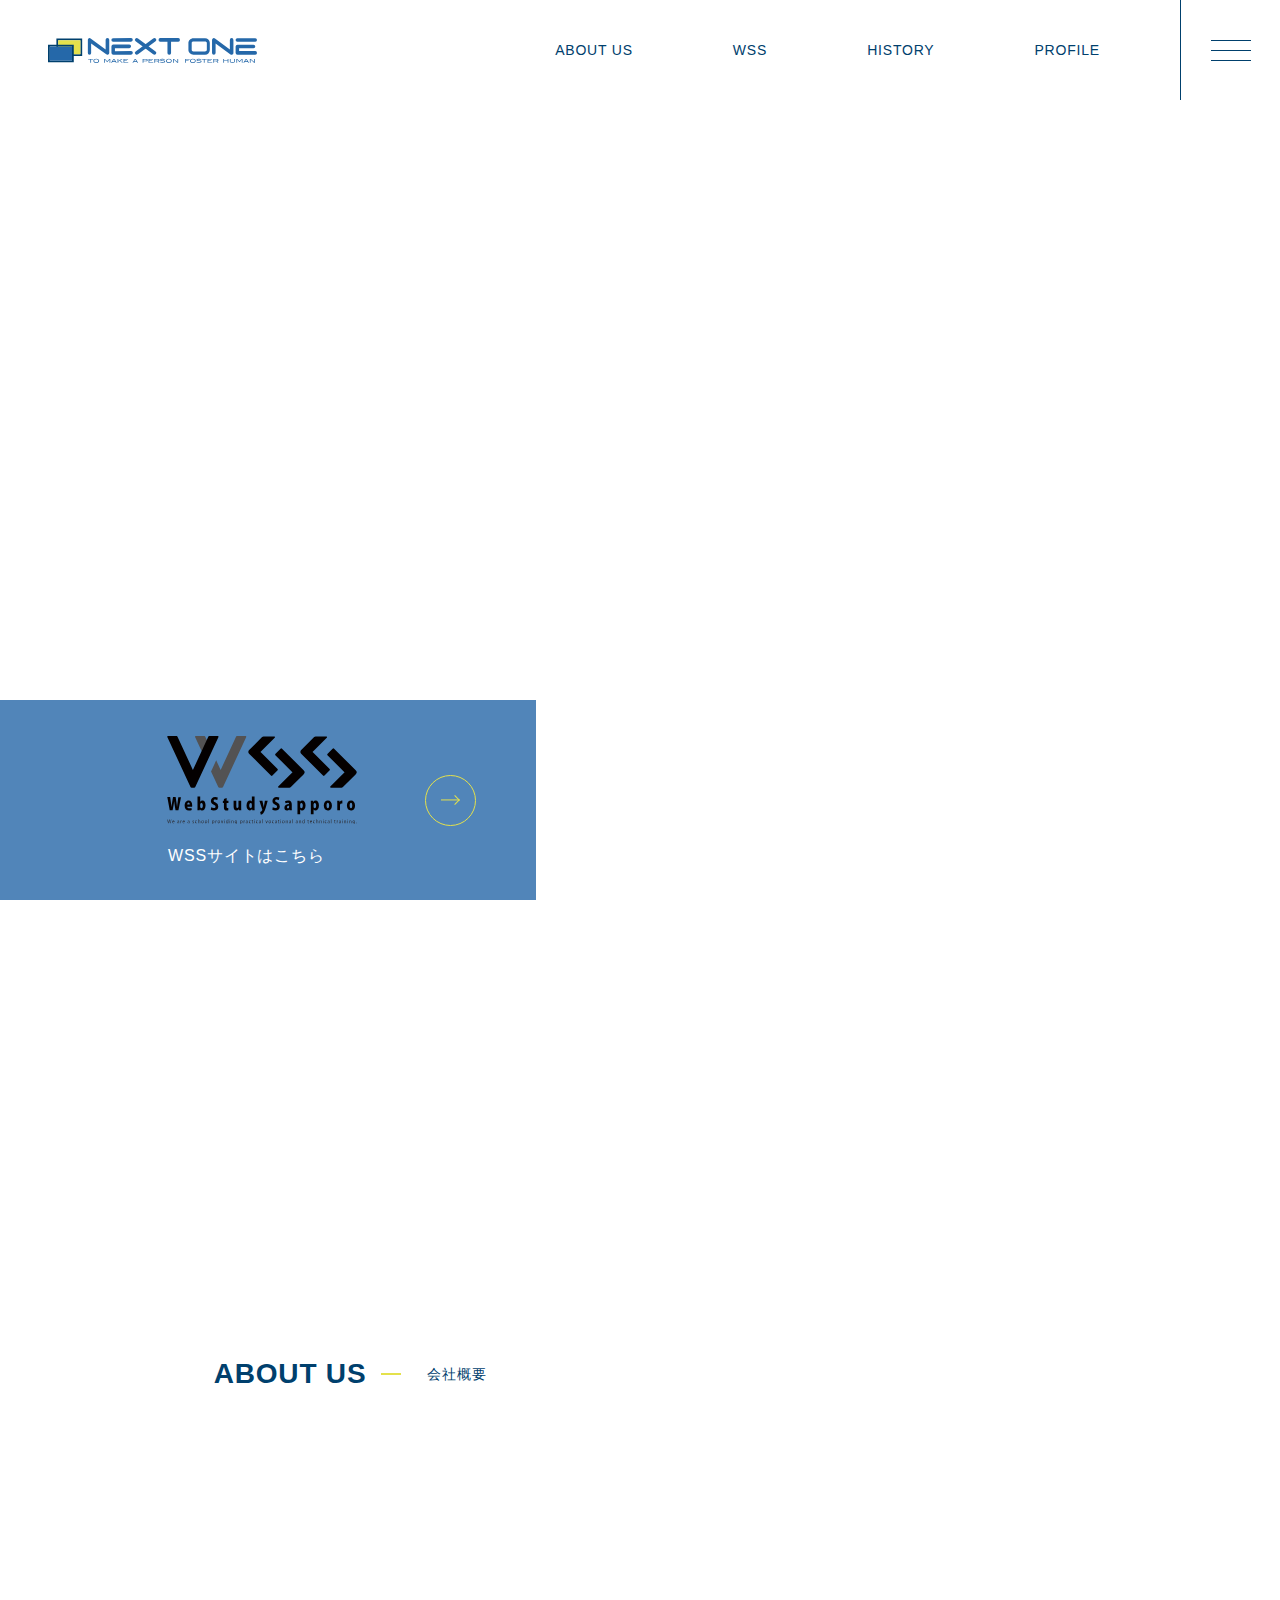
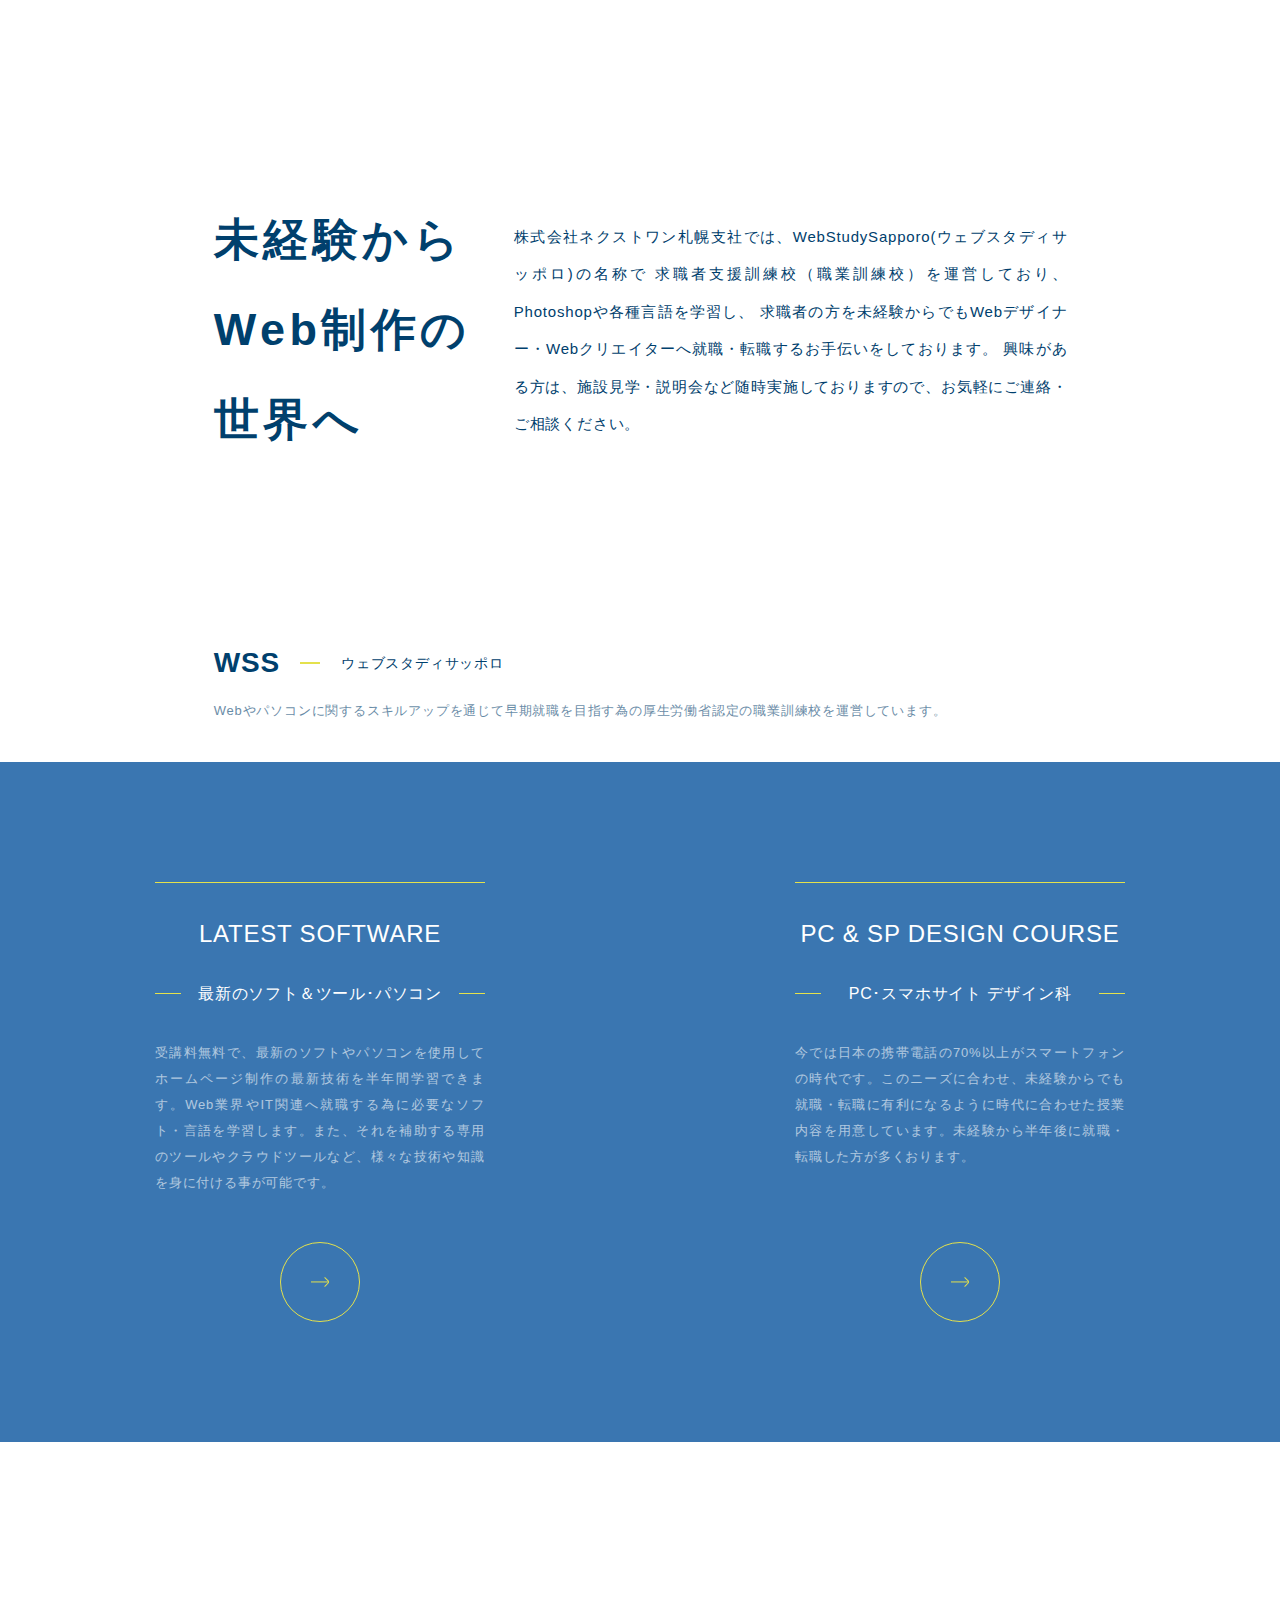
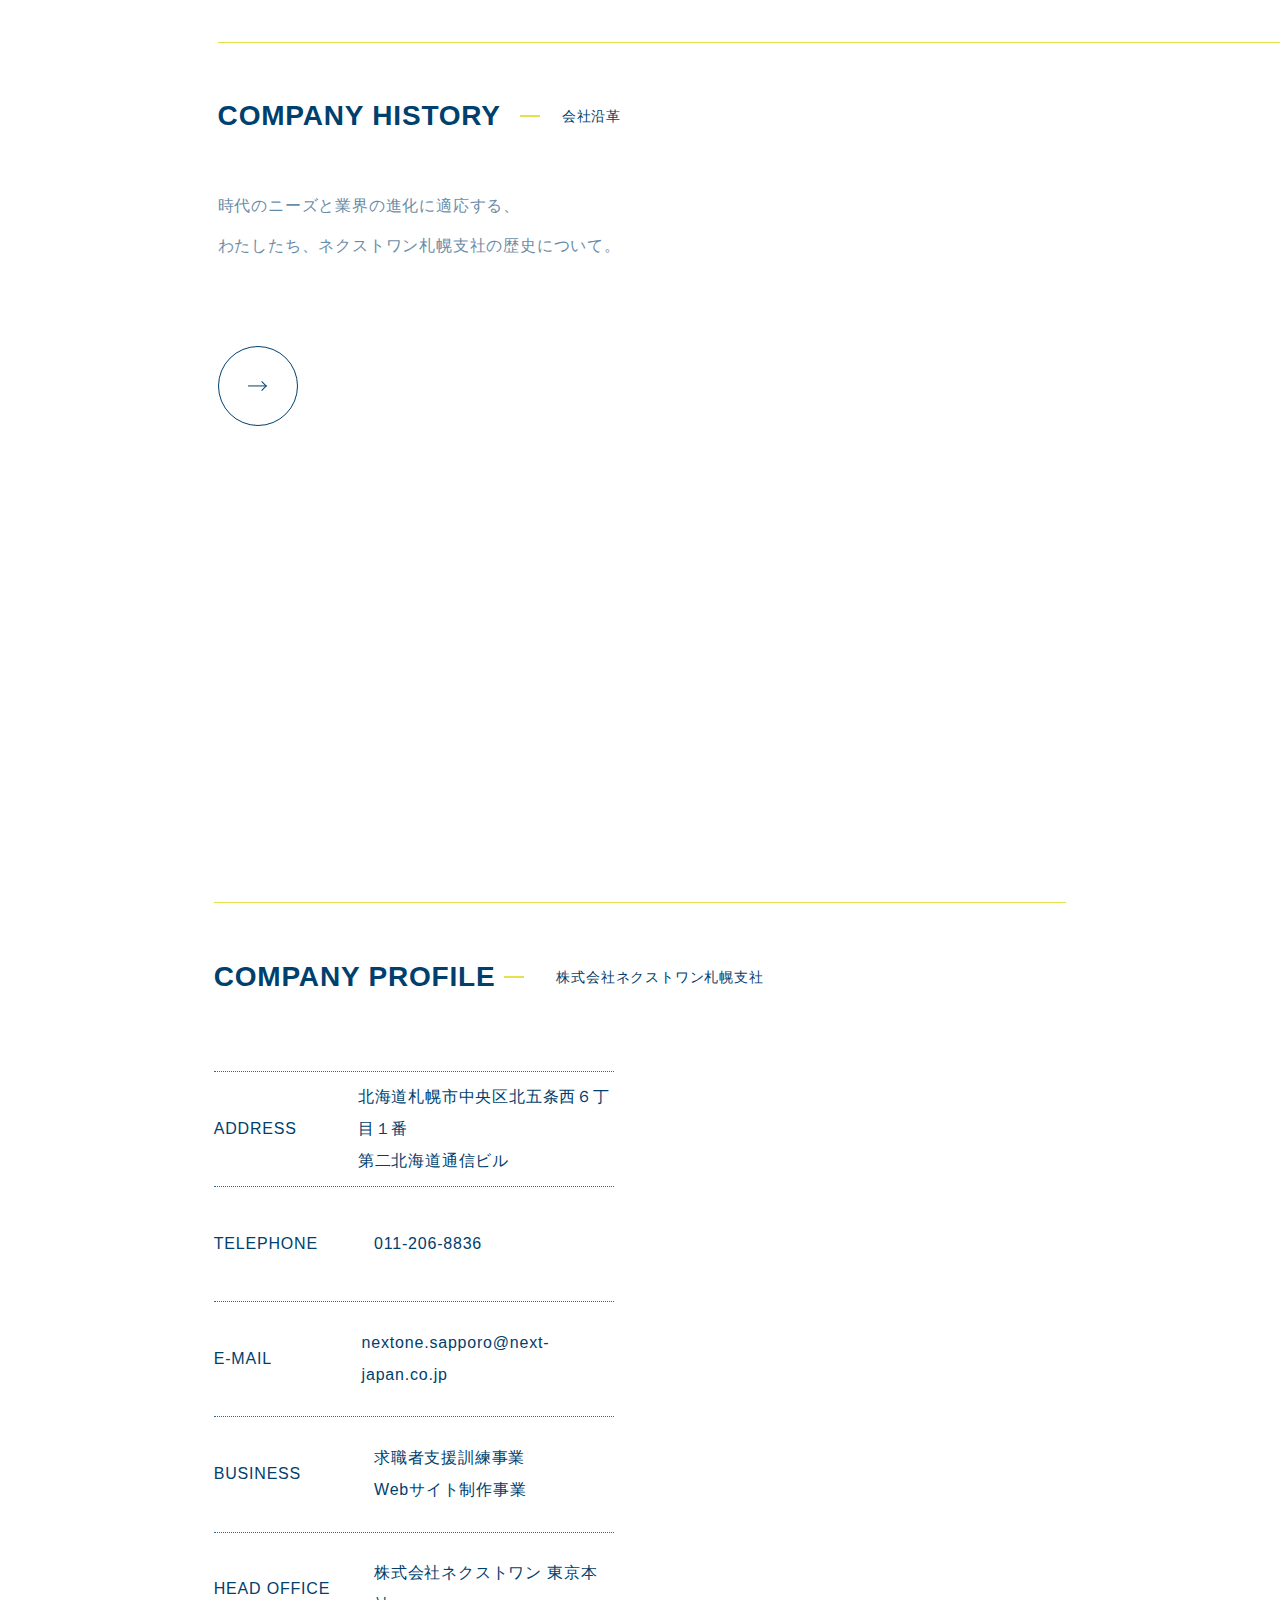
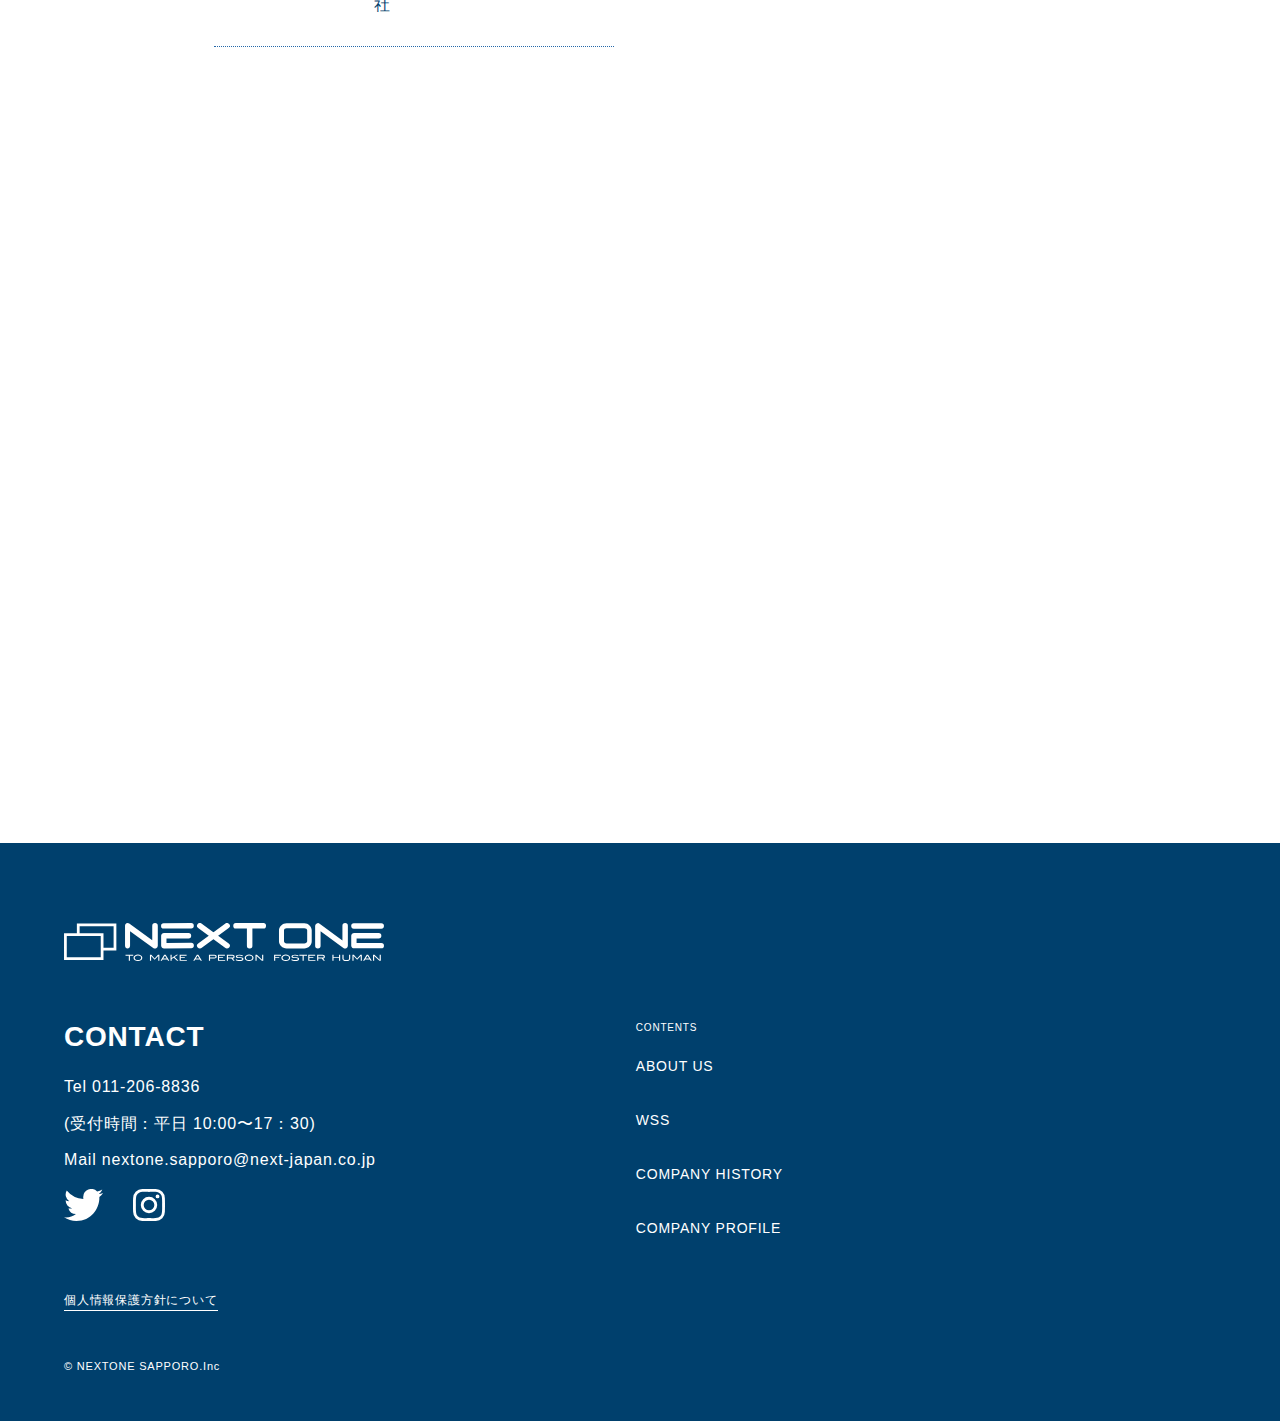
<file: index.html>
<!DOCTYPE html>
<html lang="ja">
  <head>
    <meta charset="UTF-8">
    <meta name="viewport" content="width=device-width">
    <meta name="robots" content="noindex, nofollow">
    <title>株式会社ネクストワン札幌支社</title>
    <link rel="preconnect" href="https://fonts.googleapis.com">
    <link rel="preconnect" href="https://fonts.gstatic.com" crossorigin>
    <link href="https://fonts.googleapis.com/css2?family=Noto+Sans+JP:wght@100;200;300;400;500;600;700;800&family=Poppins:wght@100;200;300;400;500;600;700&display=swap" rel="stylesheet">
    <link rel="stylesheet" href="css/style.css?date=202311060800">
  </head>
  
  <body id="top">
    <div class="wrapper">
      <!-- Header ========================================================================= -->
      <header id="header" class="header">
        <h1 class="header__ttl">
          <a href="index.html" class="header__link">
            <img src="images/logo_color.svg" alt="ネクストワンロゴ" class="header__img">
          </a>
        </h1>
        <!-- gnav -->
        <nav id="gnav" class="gnav">
          <ul id="gnav__nav" class="gnav__nav">
            <li class="gnav__list"><a href="#about" class="gnav__link">ABOUT US</a></li>
            <li class="gnav__list"><a href="wss/index.html" class="gnav__link">WSS</a></li>
            <li class="gnav__list"><a href="history/index.html" class="gnav__link">HISTORY</a></li>
            <li class="gnav__list"><a href="#profile" class="gnav__link">PROFILE</a></li>
          </ul>
        </nav>
        <!-- メニューボタン -->
        <div id="btn" class="btn">
          <span id="btn__top" class="btn__top"></span>
          <span id="btn__middle" class="btn__middle"></span>
          <span id="btn__bottom" class="btn__bottom"></span>
        </div>
      </header>
      <!-- Main ========================================================================== -->
      <main class="main">
        <div class="wrapper">
          <!-- MV ============================================ -->
          <div id="mv" class="mv">
            <div class="mv__container">
              <p class="mv__catch">さあ,新しい1歩</p>
              <p class="mv__sub">NEXTONE <br class="mv__br">SAPPORO Inc.</p>
            </div>
            <a href="https://webstudysapporo.com" target="_blank" class="mv__link">
              <div class="mv__bnr">
                <div class="mv__box">
                  <p class="mv__pic"><img src="images/logo_wss.svg" alt="ウェブスタディサッポロロゴ" class="mv__img"></p>
                  <p class="mv__txt">WSSサイトはこちら</p>
                </div>
                
                <!-- 矢印ボタン -->
                <div class="mv__btn">
                  <svg class="mv__arrow" viewBox="0 0 18.899 9.899"><g transform="translate(-341 -517.05)"><line x2="18" transform="translate(341 522)" fill="none" stroke-width="1"/><g transform="translate(479.754 -106.971) rotate(45)"><line x2="7" transform="translate(353 530)" fill="none" stroke-width="1"/><line x2="7" transform="translate(359.5 529.5) rotate(90)" fill="none" stroke-width="1"/></g></g></svg>
                </div>
              </div>
            </a>
          </div>
          <!-- About Section ============================================ -->
          <section id="about" class="about">
            <div class="about__bg">
              <div class="about__unit">
                <h2 class="about__ttl">ABOUT US</h2>
                <p class="about__jpn">会社概要</p>
              </div>
              <div class="about__container">
                <p class="about__sub">未経験から<br>Web制作の<br>世界へ</p>
                <p class="about__txt">株式会社ネクストワン札幌支社では、WebStudySapporo(ウェブスタディサッポロ)の名称で
                  求職者支援訓練校（職業訓練校）を運営しており、Photoshopや各種言語を学習し、
                  求職者の方を未経験からでもWebデザイナー・Webクリエイターへ就職・転職するお手伝いをしております。
                  興味がある方は、施設見学・説明会など随時実施しておりますので、お気軽にご連絡・ご相談ください。</p>
              </div>
            </div>
          </section>
          <!-- WSS Section ============================================ -->
          <section class="wss">
            <div class="wss__unit">
              <h2 class="wss__ttl">WSS</h2>
              <p class="wss__jpn">ウェブスタディサッポロ</p>
            </div>
            <p class="wss__sub">Webやパソコンに関するスキルアップを通じて早期就職を目指す為の厚生労働省認定の職業訓練校を運営しています。</p>
            <div class="wss__wrap">
              <a href="wss/index.html#software" class="wss__link">
                <div class="wss__container01">
                  <div class="wss__filter">
                    <div class="wss__box">
                      <h3 class="wss__heading">LATEST SOFTWARE</h3>
                      <p class="wss__lead">最新のソフト＆ツール･パソコン</p>
                      <p class="wss__txt">受講料無料で、最新のソフトやパソコンを使用してホームページ制作の最新技術を半年間学習できます。Web業界やIT関連へ就職する為に必要なソフト・言語を学習します。また、それを補助する専用のツールやクラウドツールなど、様々な技術や知識を身に付ける事が可能です。</p>
                      <!-- 矢印ボタン -->
                      <div class="wss__btn">
                        <svg class="wss__arrow" width="18.899" height="9.899" viewBox="0 0 18.899 9.899"><g transform="translate(-341 -517.05)"><line x2="18" transform="translate(341 522)" fill="none" stroke-width="1"/><g transform="translate(479.754 -106.971) rotate(45)"><line x2="7" transform="translate(353 530)" fill="none" stroke-width="1"/><line x2="7" transform="translate(359.5 529.5) rotate(90)" fill="none" stroke-width="1"/></g></g></svg>
                      </div>
                    </div>
                  </div>
                </div>
              </a>
              <a href="wss/index.html#course" class="wss__link">
                <div class="wss__container02">
                  <div class="wss__filter">
                    <div class="wss__box">
                      <h3 class="wss__heading">PC & SP DESIGN COURSE</h3>
                      <p class="wss__lead">PC･スマホサイト デザイン科</p>
                      <p class="wss__txt">今では日本の携帯電話の70%以上がスマートフォンの時代です。このニーズに合わせ、未経験からでも就職・転職に有利になるように時代に合わせた授業内容を用意しています。未経験から半年後に就職・転職した方が多くおります。</p>
                      <!-- 矢印ボタン -->
                      <div class="wss__btn">
                        <svg class="wss__arrow" width="18.899" height="9.899" viewBox="0 0 18.899 9.899"><g transform="translate(-341 -517.05)"><line x2="18" transform="translate(341 522)" fill="none" stroke-width="1"/><g transform="translate(479.754 -106.971) rotate(45)"><line x2="7" transform="translate(353 530)" fill="none" stroke-width="1"/><line x2="7" transform="translate(359.5 529.5) rotate(90)" fill="none" stroke-width="1"/></g></g></svg>
                      </div>
                    </div>
                  </div>
                </div>
              </a>
            </div>
          </section>
          <!-- History Section ============================================ -->
          <section class="history">
            <div class="history__wrap">
              <div class="history__box">
                  <div class="history__unit">
                  <h2 class="history__ttl">COMPANY HISTORY</h2>
                  <p class="history__jpn">会社沿革</p>
                </div>
                <p class="history__txt">時代のニーズと業界の進化に適応する、<br>わたしたち、ネクストワン札幌支社の歴史について。</p>
                <!-- 矢印ボタン -->
                <a href="history/index.html" class="history__link">
                  <div class="history__btn">
                    <svg class="history__arrow" width="18.899" height="9.899" viewBox="0 0 18.899 9.899"><g transform="translate(-341 -517.05)"><line x2="18" transform="translate(341 522)" fill="none" stroke-width="1"/><g transform="translate(479.754 -106.971) rotate(45)"><line x2="7" transform="translate(353 530)" fill="none" stroke-width="1"/><line x2="7" transform="translate(359.5 529.5) rotate(90)" fill="none" stroke-width="1"/></g></g></svg>
                  </div>
                </a>
              </div>
              <div class="history__pic"></div>
            </div>            
          </section>
          <!-- Profile Section ============================================ -->
          <section id="profile" class="profile">
              <div class="profile__unit">
                <h2 class="profile__ttl">COMPANY PROFILE</h2>
                <p class="profile__jpn">株式会社ネクストワン札幌支社</p>
              </div>
              <div class="profile__container">
                <dl class="profile__dl">
                  <div class="profile__box">
                    <dt class="profile__dt">ADDRESS</dt>
                    <dd class="profile__dd">北海道札幌市中央区北五条西６丁目１番<br>第二北海道通信ビル</dd>
                  </div>
                  <div class="profile__box">
                    <dt class="profile__dt">TELEPHONE</dt>
                    <dd class="profile__dd">011-206-8836</dd>
                  </div>
                  <div class="profile__box">
                    <dt class="profile__dt">E-MAIL</dt>
                    <dd class="profile__dd">nextone.sapporo@next-japan.co.jp</dd>
                  </div>
                  <div class="profile__box">
                    <dt class="profile__dt">BUSINESS</dt>
                    <dd class="profile__dd">求職者支援訓練事業<br>Webサイト制作事業</dd>
                  </div>
                  <div class="profile__box">
                    <dt class="profile__dt">HEAD OFFICE</dt>
                    <dd class="profile__dd">株式会社ネクストワン 東京本社</dd>
                  </div>
                </dl>
                <div class="profile__map">
                  <iframe class="profile__gmap" src="https://www.google.com/maps/embed?pb=!1m14!1m8!1m3!1d5829.571067629913!2d141.346765!3d43.066978000000006!3m2!1i1024!2i768!4f13.1!3m3!1m2!1s0x5f0b299ff7809a8b%3A0xc56ed83d88dc4a09!2zV1NTIHwgV2ViU3R1ZHlTYXBwb3JvKOOCpuOCp-ODluOCueOCv-ODh-OCo-OCteODg-ODneODrSkgd2Vi44OH44K244Kk44Oz44Gu6IG35qWt6KiT57e05qCh!5e0!3m2!1sja!2sus!4v1697952192358!5m2!1sja!2sus" width="600" height="450" style="border:0;" allowfullscreen="" loading="lazy" referrerpolicy="no-referrer-when-downgrade"></iframe>
                </div>
              </div>
          </section>
          <div class="bv"></div>
        </div>
      </main>
      <!-- Footer ========================================================================== -->
      <footer class="footer">
        <p class="footer__logo">
          <a href="index.html" class="footer__link--logo"><img src="images/logo_white.svg" alt="ネクストワンロゴ" class="footer__img"></a>
        </p>
        <div class="footer__container">
          <div class="footer__box--contact">
            <p class="footer__contact">CONTACT</p>
            <p class="footer__txt">Tel 011-206-8836</p>
            <p class="footer__txt">(受付時間：平日 10:00〜17：30)</p>
            <p class="footer__txt">Mail nextone.sapporo@next-japan.co.jp</p>
            <div class="footer__unit">
              <div class="footer__twitter">
                <a href="https://twitter.com/nextone_sapporo" target="_blank" class="footer__link--svg">
                  <svg class="footer__svg" width="40" height="32.487" viewBox="0 0 40 32.487"><path d="M35.888,11.477c.025.355.025.711.025,1.066,0,10.838-8.249,23.325-23.325,23.325A23.167,23.167,0,0,1,0,32.188a16.959,16.959,0,0,0,1.98.1,16.418,16.418,0,0,0,10.178-3.5A8.212,8.212,0,0,1,4.492,23.1a10.338,10.338,0,0,0,1.548.127A8.67,8.67,0,0,0,8.2,22.949,8.2,8.2,0,0,1,1.624,14.9v-.1A8.256,8.256,0,0,0,5.33,15.843,8.21,8.21,0,0,1,2.792,4.878a23.3,23.3,0,0,0,16.9,8.579,9.255,9.255,0,0,1-.2-1.878A8.206,8.206,0,0,1,33.68,5.97a16.14,16.14,0,0,0,5.2-1.98,8.176,8.176,0,0,1-3.6,4.518A16.435,16.435,0,0,0,40,7.239a17.622,17.622,0,0,1-4.112,4.239Z" transform="translate(0 -3.381)"/></svg>
                </a>
              </div>
              <div class="footer__instagram">
                <a href="https://www.instagram.com/nextone.sapporo/" target="_blank" class="footer__link--svg">
                  <svg class="footer__svg" width="32.497" height="32.49" viewBox="0 0 32.497 32.49"><path d="M16.247,10.153a8.33,8.33,0,1,0,8.33,8.33A8.317,8.317,0,0,0,16.247,10.153Zm0,13.746a5.416,5.416,0,1,1,5.416-5.416A5.425,5.425,0,0,1,16.247,23.9ZM26.861,9.812a1.943,1.943,0,1,1-1.943-1.943A1.938,1.938,0,0,1,26.861,9.812Zm5.517,1.972a9.615,9.615,0,0,0-2.624-6.808,9.678,9.678,0,0,0-6.808-2.624c-2.682-.152-10.722-.152-13.4,0A9.664,9.664,0,0,0,2.733,4.969,9.647,9.647,0,0,0,.109,11.777c-.152,2.682-.152,10.722,0,13.4a9.615,9.615,0,0,0,2.624,6.808,9.691,9.691,0,0,0,6.808,2.624c2.682.152,10.722.152,13.4,0a9.615,9.615,0,0,0,6.808-2.624,9.678,9.678,0,0,0,2.624-6.808c.152-2.682.152-10.715,0-13.4ZM28.912,28.06a5.483,5.483,0,0,1-3.088,3.088c-2.139.848-7.214.652-9.577.652s-7.446.188-9.577-.652A5.483,5.483,0,0,1,3.582,28.06c-.848-2.139-.652-7.214-.652-9.577s-.188-7.446.652-9.577A5.483,5.483,0,0,1,6.67,5.817c2.139-.848,7.214-.652,9.577-.652s7.446-.188,9.577.652a5.483,5.483,0,0,1,3.088,3.088c.848,2.139.652,7.214.652,9.577S29.761,25.928,28.912,28.06Z" transform="translate(0.005 -2.238)"/></svg>
                </a>
              </div>
            </div>
          </div>
          <div class="footer__box--content">
            <p class="footer__content">CONTENTS</p>
            <ul class="footer__nav">
              <li class="footer__list"><a href="#about" class="footer__link">ABOUT US</a></li>
              <li class="footer__list"><a href="wss/index.html" class="footer__link">WSS</a></li>
              <li class="footer__list"><a href="history/index.html" class="footer__link">COMPANY HISTORY</a></li>
              <li class="footer__list"><a href="#profile" class="footer__link">COMPANY PROFILE</a></li>
            </ul>
          </div>
        </div>
        <p class="footer__privacy">
          <a href="" class="footer__link--privacy">個人情報保護方針について</a></p>
        <p class="footer__copy"><small class="footer__small">&copy; NEXTONE SAPPORO.Inc</small></p>
      </footer>
    </div>
    <script src="js/function.js"></script>
  </body>
</html>
</file>
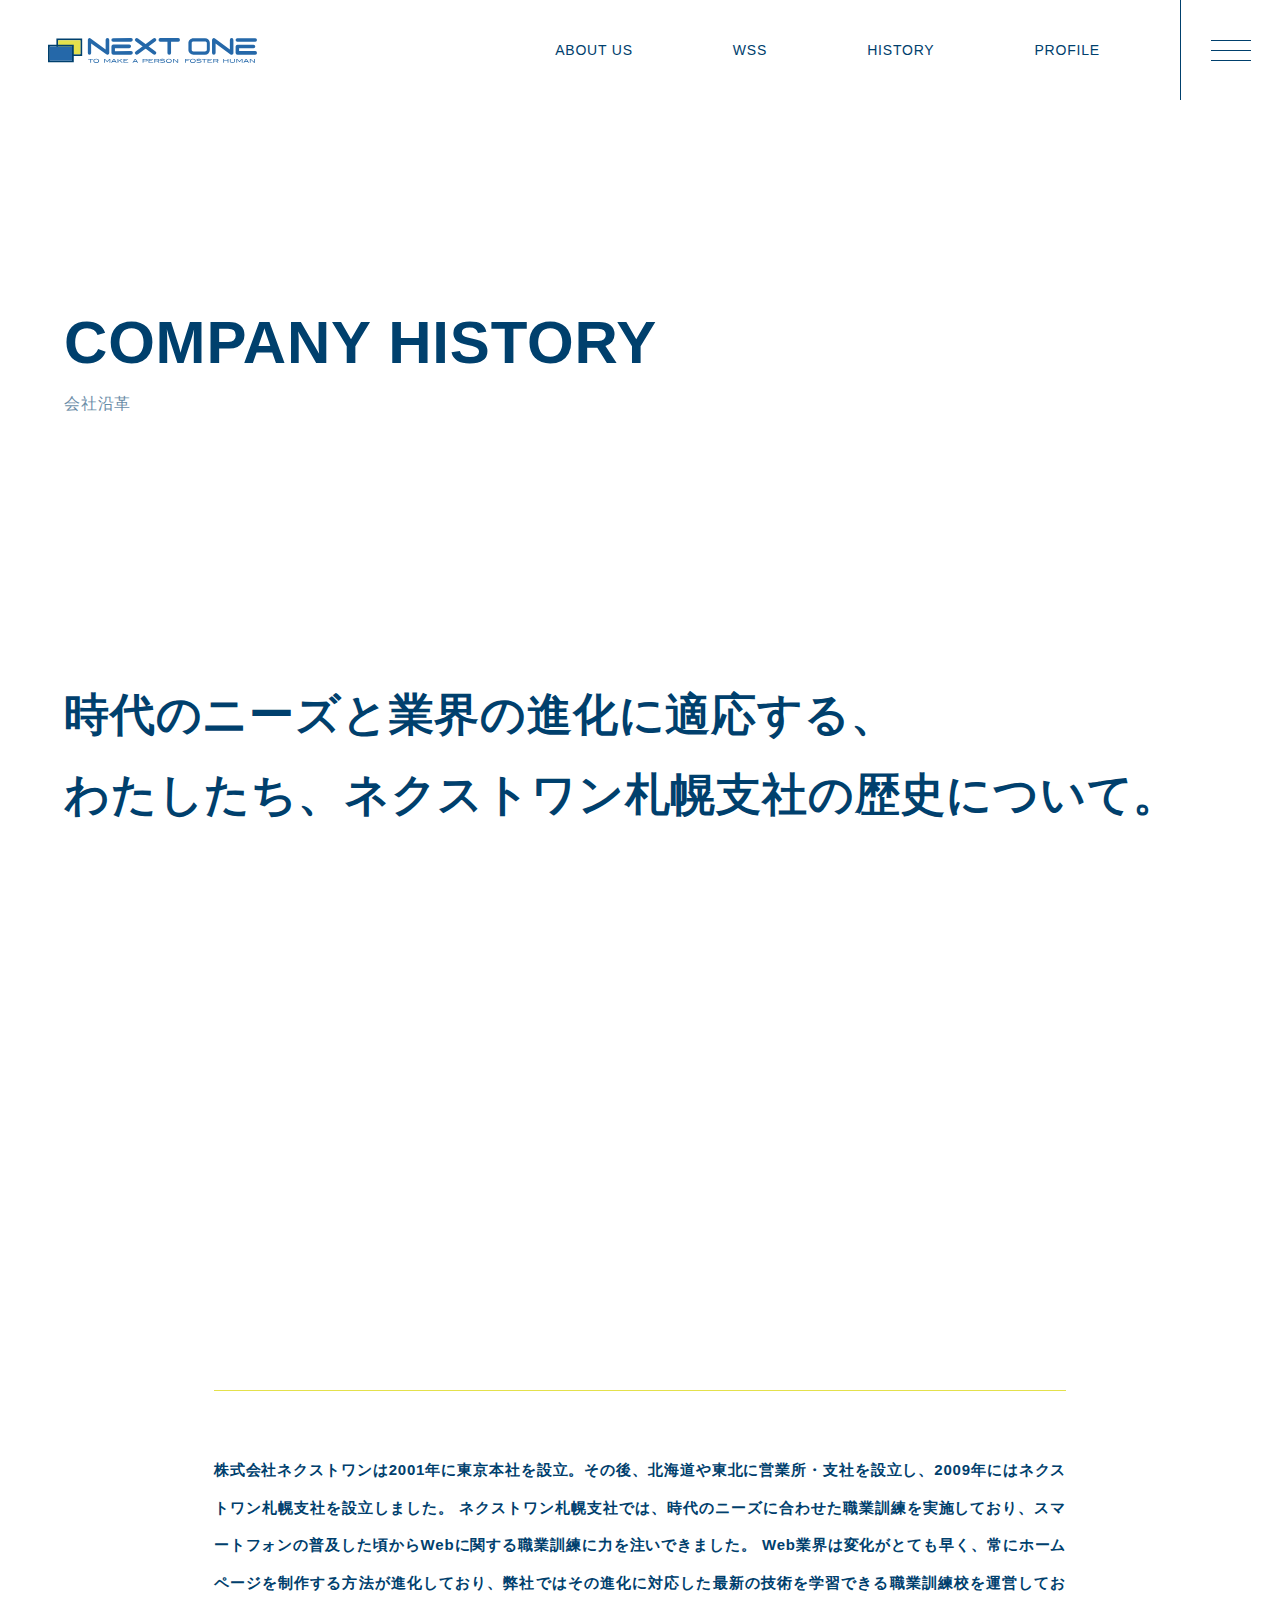
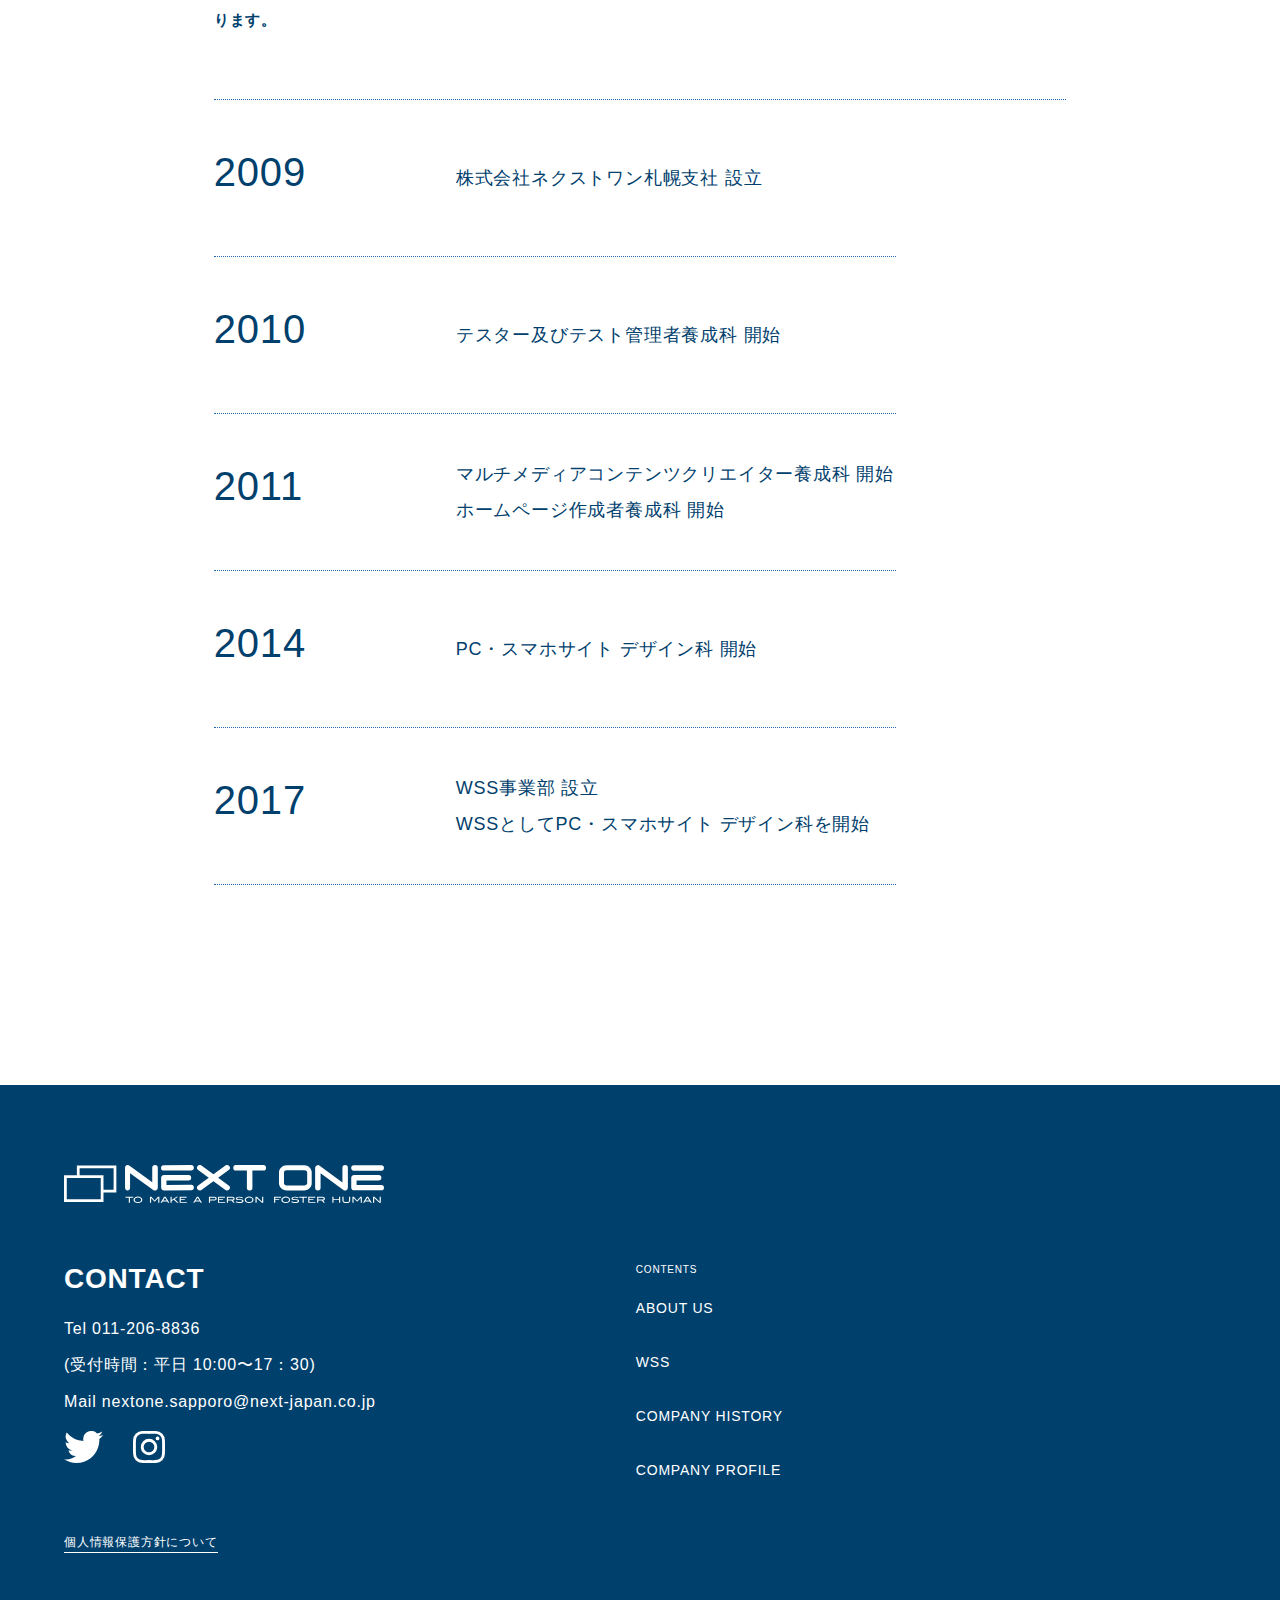
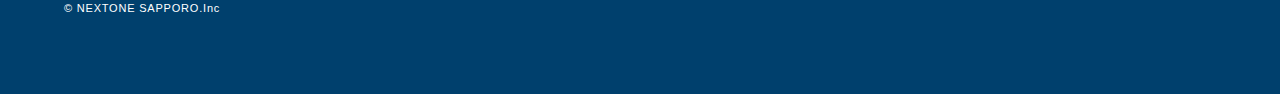
<file: history/index.html>
<!DOCTYPE html>
<html lang="ja">
  <head>
    <meta charset="UTF-8">
    <meta name="viewport" content="width=device-width">
    <meta name="robots" content="noindex, nofollow">
    <title>COMPANY HISTPRY-企業沿革</title>
    <link rel="preconnect" href="https://fonts.googleapis.com">
    <link rel="preconnect" href="https://fonts.gstatic.com" crossorigin>
    <link href="https://fonts.googleapis.com/css2?family=Noto+Sans+JP:wght@100;200;300;400;500;600;700;800&family=Poppins:wght@100;200;300;400;500;600;700&display=swap" rel="stylesheet">
    <link rel="stylesheet" href="../css/style.css?date=202311060800">
  </head>
  
  <body id="history">
    <div class="wrapper">
      <!-- Header ========================================================================= -->
      <header id="header" class="header">
        <h1 class="header__ttl">
          <a href="../index.html" class="header__link">
            <img src="../images/logo_color.svg" alt="ネクストワンロゴ" class="header__img">
          </a>
        </h1>
        <!-- gnav -->
        <nav id="gnav" class="gnav">
          <ul id="gnav__nav" class="gnav__nav">
            <li class="gnav__list"><a href="../index.html#about" class="gnav__link">ABOUT US</a></li>
            <li class="gnav__list"><a href="../wss/index.html" class="gnav__link">WSS</a></li>
            <li class="gnav__list"><a href="index.html" class="gnav__link">HISTORY</a></li>
            <li class="gnav__list"><a href="../index.html#profile" class="gnav__link">PROFILE</a></li>
          </ul>
        </nav>
        <!-- メニューボタン -->
        <div id="btn" class="btn">
          <span id="btn__top" class="btn__top"></span>
          <span id="btn__middle" class="btn__middle"></span>
          <span id="btn__bottom" class="btn__bottom"></span>
        </div>
      </header>
      <!-- Main ========================================================================== -->
      <main class="main">
        <section id="mv" class="mv">
          <div class="mv__bg"></div>
          <div class="mv__unit">
            <h2 class="mv__ttl">COMPANY HISTORY</h2>
            <p class="mv__jpn">会社沿革</p>
          </div>
          <p class="mv__sub">時代のニーズと業界の進化に適応する、<br class="mv__br__tab">
            わたしたち、ネクストワン札幌支社の歴史について。
          </p>
        </section>

        <section class="history">
          <h2 class="history__txt">株式会社ネクストワンは2001年に東京本社を設立。その後、北海道や東北に営業所・支社を設立し、2009年にはネクストワン札幌支社を設立しました。
            ネクストワン札幌支社では、時代のニーズに合わせた職業訓練を実施しており、スマートフォンの普及した頃からWebに関する職業訓練に力を注いできました。
            Web業界は変化がとても早く、常にホームページを制作する方法が進化しており、弊社ではその進化に対応した最新の技術を学習できる職業訓練校を運営しております。
          </h2>
          <div class="history__container">
            <dl class="history__dl">
              <div class="history__box">
                <dt class="history__dt">2009</dt>
                <dd class="history__dd">株式会社ネクストワン札幌支社 設立</dd>
              </div>
              <div class="history__box">
                <dt class="history__dt">2010</dt>
                <dd class="history__dd">テスター及びテスト管理者養成科 開始</dd>
              </div>
              <div class="history__box">
                <dt class="history__dt">2011</dt>
                <dd class="history__dd">マルチメディアコンテンツクリエイター養成科 開始<br>ホームページ作成者養成科 開始</dd>
              </div>
              <div class="history__box">
                <dt class="history__dt">2014</dt>
                <dd class="history__dd">PC・スマホサイト デザイン科 開始</dd>
              </div>
              <div class="history__box">
                <dt class="history__dt">2017</dt>
                <dd class="history__dd">WSS事業部 設立<br>WSSとしてPC・スマホサイト デザイン科を開始</dd>
              </div>
            </dl>
          </div>
        </section>
      </main>
      <!-- Footer ========================================================================== -->
      <footer class="footer">
        <p class="footer__logo">
          <a href="../index.html" class="footer__link--logo"><img src="../images/logo_white.svg" alt="ネクストワンロゴ" class="footer__img"></a>
        </p>
        <div class="footer__container">
          <div class="footer__box--contact">
            <p class="footer__contact">CONTACT</p>
            <p class="footer__txt">Tel 011-206-8836</p>
            <p class="footer__txt">(受付時間：平日 10:00〜17：30)</p>
            <p class="footer__txt">Mail nextone.sapporo@next-japan.co.jp</p>
            <div class="footer__unit">
              <div class="footer__twitter">
                <a href="https://twitter.com/nextone_sapporo" target="_blank" class="footer__link--svg">
                  <svg class="footer__svg" width="40" height="32.487" viewBox="0 0 40 32.487"><path d="M35.888,11.477c.025.355.025.711.025,1.066,0,10.838-8.249,23.325-23.325,23.325A23.167,23.167,0,0,1,0,32.188a16.959,16.959,0,0,0,1.98.1,16.418,16.418,0,0,0,10.178-3.5A8.212,8.212,0,0,1,4.492,23.1a10.338,10.338,0,0,0,1.548.127A8.67,8.67,0,0,0,8.2,22.949,8.2,8.2,0,0,1,1.624,14.9v-.1A8.256,8.256,0,0,0,5.33,15.843,8.21,8.21,0,0,1,2.792,4.878a23.3,23.3,0,0,0,16.9,8.579,9.255,9.255,0,0,1-.2-1.878A8.206,8.206,0,0,1,33.68,5.97a16.14,16.14,0,0,0,5.2-1.98,8.176,8.176,0,0,1-3.6,4.518A16.435,16.435,0,0,0,40,7.239a17.622,17.622,0,0,1-4.112,4.239Z" transform="translate(0 -3.381)"/></svg>
                </a>
              </div>
              <div class="footer__instagram">
                <a href="https://www.instagram.com/nextone.sapporo/" target="_blank" class="footer__link--svg">
                  <svg class="footer__svg" width="32.497" height="32.49" viewBox="0 0 32.497 32.49"><path d="M16.247,10.153a8.33,8.33,0,1,0,8.33,8.33A8.317,8.317,0,0,0,16.247,10.153Zm0,13.746a5.416,5.416,0,1,1,5.416-5.416A5.425,5.425,0,0,1,16.247,23.9ZM26.861,9.812a1.943,1.943,0,1,1-1.943-1.943A1.938,1.938,0,0,1,26.861,9.812Zm5.517,1.972a9.615,9.615,0,0,0-2.624-6.808,9.678,9.678,0,0,0-6.808-2.624c-2.682-.152-10.722-.152-13.4,0A9.664,9.664,0,0,0,2.733,4.969,9.647,9.647,0,0,0,.109,11.777c-.152,2.682-.152,10.722,0,13.4a9.615,9.615,0,0,0,2.624,6.808,9.691,9.691,0,0,0,6.808,2.624c2.682.152,10.722.152,13.4,0a9.615,9.615,0,0,0,6.808-2.624,9.678,9.678,0,0,0,2.624-6.808c.152-2.682.152-10.715,0-13.4ZM28.912,28.06a5.483,5.483,0,0,1-3.088,3.088c-2.139.848-7.214.652-9.577.652s-7.446.188-9.577-.652A5.483,5.483,0,0,1,3.582,28.06c-.848-2.139-.652-7.214-.652-9.577s-.188-7.446.652-9.577A5.483,5.483,0,0,1,6.67,5.817c2.139-.848,7.214-.652,9.577-.652s7.446-.188,9.577.652a5.483,5.483,0,0,1,3.088,3.088c.848,2.139.652,7.214.652,9.577S29.761,25.928,28.912,28.06Z" transform="translate(0.005 -2.238)"/></svg>
                </a>
              </div>
            </div>
          </div>
          <div class="footer__box--content">
            <p class="footer__content">CONTENTS</p>
            <ul class="footer__nav">
              <li class="footer__list"><a href="../index.html#about" class="footer__link">ABOUT US</a></li>
              <li class="footer__list"><a href="../wss/index.html" class="footer__link">WSS</a></li>
              <li class="footer__list"><a href="index.html" class="footer__link">COMPANY HISTORY</a></li>
              <li class="footer__list"><a href="../index.html#profile" class="footer__link">COMPANY PROFILE</a></li>
            </ul>
          </div>
        </div>
        <p class="footer__privacy">
          <a href="index.html" class="footer__link--privacy">個人情報保護方針について</a></p>
        <p class="footer__copy"><small class="footer__small">&copy; NEXTONE SAPPORO.Inc</small></p>
      </footer>
    </div>
    <script src="../js/function.js"></script>
  </body>
</html>
</file>
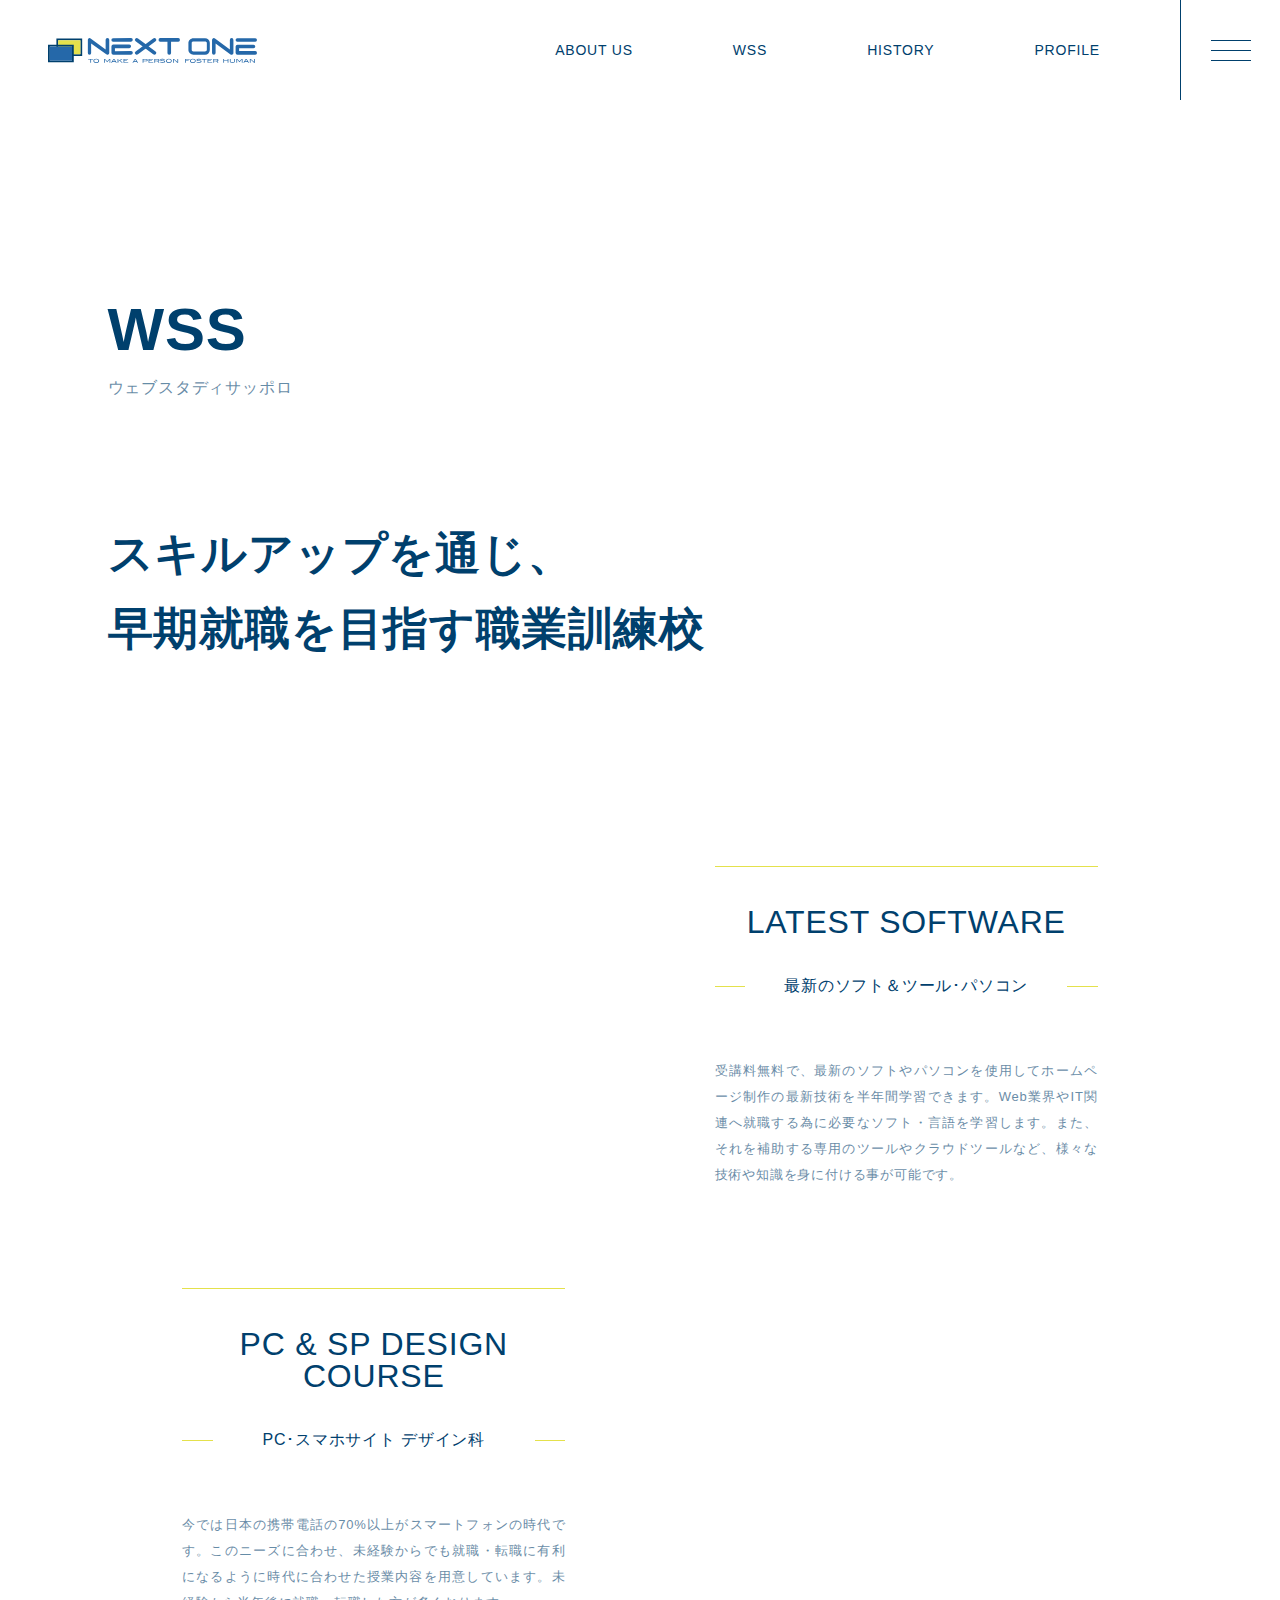
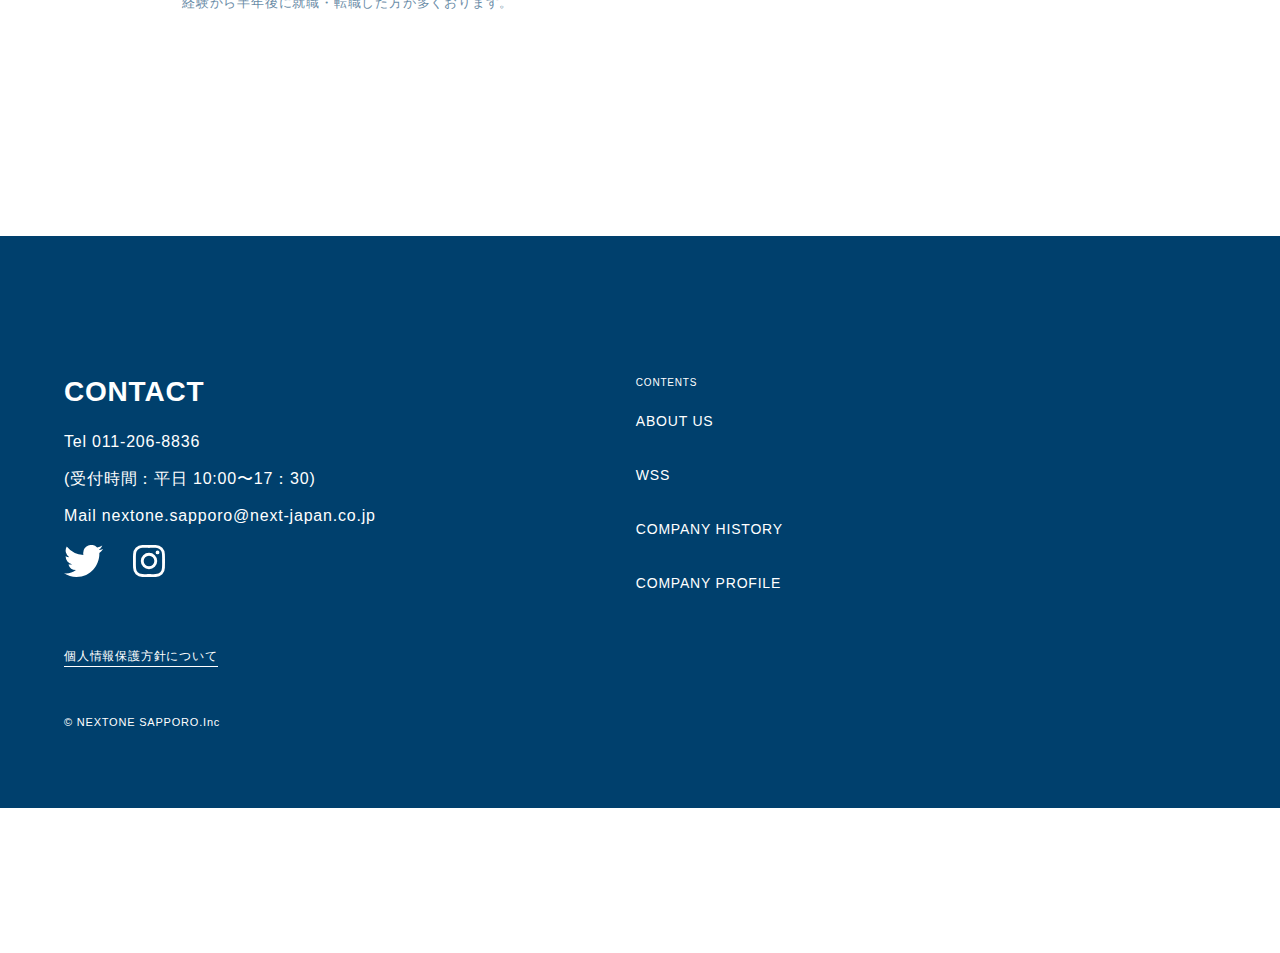
<file: wss/index.html>
<!DOCTYPE html>
<html lang="ja">
  <head>
    <meta charset="UTF-8">
    <meta name="viewport" content="width=device-width">
    <meta name="robots" content="noindex, nofollow">
    <title>WSS-ウェブスタディサッポロ</title>
    <link rel="preconnect" href="https://fonts.googleapis.com">
    <link rel="preconnect" href="https://fonts.gstatic.com" crossorigin>
    <link href="https://fonts.googleapis.com/css2?family=Noto+Sans+JP:wght@100;200;300;400;500;600;700;800&family=Poppins:wght@100;200;300;400;500;600;700&display=swap" rel="stylesheet">
    <link rel="stylesheet" href="../css/style.css?date=202311060800">
  </head>
  
  <body id="wss">
    <div class="wrapper">
      <!-- Header ========================================================================= -->
      <header id="header" class="header">
        <h1 class="header__ttl">
          <a href="../index.html" class="header__link">
            <img src="../images/logo_color.svg" alt="ネクストワンロゴ" class="header__img">
          </a>
        </h1>
        <!-- gnav -->
        <nav id="gnav" class="gnav">
          <ul id="gnav__nav" class="gnav__nav">
            <li class="gnav__list"><a href="../index.html#about" class="gnav__link">ABOUT US</a></li>
            <li class="gnav__list"><a href="index.html" class="gnav__link">WSS</a></li>
            <li class="gnav__list"><a href="../history/index.html" class="gnav__link">HISTORY</a></li>
            <li class="gnav__list"><a href="../index.html#profile" class="gnav__link">PROFILE</a></li>
          </ul>
        </nav>
        <!-- メニューボタン -->
        <div id="btn" class="btn">
          <span id="btn__top" class="btn__top"></span>
          <span id="btn__middle" class="btn__middle"></span>
          <span id="btn__bottom" class="btn__bottom"></span>
        </div>
      </header>
      <!-- Main ========================================================================== -->
      <main class="main">
        <section id="mv" class="mv">
          <div class="mv__unit">
            <h2 class="mv__ttl">WSS</h2>
            <p class="mv__jpn">ウェブスタディサッポロ</p>
          </div>
          <p class="mv__sub">スキルアップを通じ、<br>早期就職を目指す職業訓練校</p>
        </section>
        <section class="wss">
          <div id="software" class="wss__container">
            <p class="wss__pic"><img src="../images/top/wss_img1.jpg" alt="複数のパソコン機器" class="wss__img"></p>
            <div class="wss__box">
              <div class="wss__wrap">
                <h3 class="wss__heading">LATEST SOFTWARE</h3>
                <p class="wss__lead">最新のソフト＆ツール･パソコン</p>
                <p class="wss__txt">受講料無料で、最新のソフトやパソコンを使用してホームページ制作の最新技術を半年間学習できます。Web業界やIT関連へ就職する為に必要なソフト・言語を学習します。また、それを補助する専用のツールやクラウドツールなど、様々な技術や知識を身に付ける事が可能です。</p>
              </div>
            </div>
          </div>
          <div id="course" class="wss__container">
            <div class="wss__box">
              <div class="wss__wrap">
                <h3 class="wss__heading">PC & SP DESIGN COURSE</h3>
                <p class="wss__lead">PC･スマホサイト デザイン科</p>
                <p class="wss__txt">今では日本の携帯電話の70%以上がスマートフォンの時代です。このニーズに合わせ、未経験からでも就職・転職に有利になるように時代に合わせた授業内容を用意しています。未経験から半年後に就職・転職した方が多くおります。</p>
              </div>
            </div>
            <p class="wss__pic"><img src="../images/top/wss_img2.jpg" alt="パソコンを操作する人" class="wss__img"></p>
          </div>
        </section>
      </main>
      <!-- Footer ========================================================================== -->
      <footer class="footer">
        <p class="footer__logo">
          <a href="../index.html" class="footer__link--logo"><img src="../images/logo_white.svg" alt="ネクストワンロゴ" class="footer__img"></a>
        </p>
        <div class="footer__container">
          <div class="footer__box--contact">
            <p class="footer__contact">CONTACT</p>
            <p class="footer__txt">Tel 011-206-8836</p>
            <p class="footer__txt">(受付時間：平日 10:00〜17：30)</p>
            <p class="footer__txt">Mail nextone.sapporo@next-japan.co.jp</p>
            <div class="footer__unit">
              <div class="footer__twitter">
                <a href="https://twitter.com/nextone_sapporo" target="_blank" class="footer__link--svg">
                  <svg class="footer__svg" width="40" height="32.487" viewBox="0 0 40 32.487"><path d="M35.888,11.477c.025.355.025.711.025,1.066,0,10.838-8.249,23.325-23.325,23.325A23.167,23.167,0,0,1,0,32.188a16.959,16.959,0,0,0,1.98.1,16.418,16.418,0,0,0,10.178-3.5A8.212,8.212,0,0,1,4.492,23.1a10.338,10.338,0,0,0,1.548.127A8.67,8.67,0,0,0,8.2,22.949,8.2,8.2,0,0,1,1.624,14.9v-.1A8.256,8.256,0,0,0,5.33,15.843,8.21,8.21,0,0,1,2.792,4.878a23.3,23.3,0,0,0,16.9,8.579,9.255,9.255,0,0,1-.2-1.878A8.206,8.206,0,0,1,33.68,5.97a16.14,16.14,0,0,0,5.2-1.98,8.176,8.176,0,0,1-3.6,4.518A16.435,16.435,0,0,0,40,7.239a17.622,17.622,0,0,1-4.112,4.239Z" transform="translate(0 -3.381)"/></svg>
                </a>
              </div>
              <div class="footer__instagram">
                <a href="https://www.instagram.com/nextone.sapporo/" target="_blank" class="footer__link--svg">
                  <svg class="footer__svg" width="32.497" height="32.49" viewBox="0 0 32.497 32.49"><path d="M16.247,10.153a8.33,8.33,0,1,0,8.33,8.33A8.317,8.317,0,0,0,16.247,10.153Zm0,13.746a5.416,5.416,0,1,1,5.416-5.416A5.425,5.425,0,0,1,16.247,23.9ZM26.861,9.812a1.943,1.943,0,1,1-1.943-1.943A1.938,1.938,0,0,1,26.861,9.812Zm5.517,1.972a9.615,9.615,0,0,0-2.624-6.808,9.678,9.678,0,0,0-6.808-2.624c-2.682-.152-10.722-.152-13.4,0A9.664,9.664,0,0,0,2.733,4.969,9.647,9.647,0,0,0,.109,11.777c-.152,2.682-.152,10.722,0,13.4a9.615,9.615,0,0,0,2.624,6.808,9.691,9.691,0,0,0,6.808,2.624c2.682.152,10.722.152,13.4,0a9.615,9.615,0,0,0,6.808-2.624,9.678,9.678,0,0,0,2.624-6.808c.152-2.682.152-10.715,0-13.4ZM28.912,28.06a5.483,5.483,0,0,1-3.088,3.088c-2.139.848-7.214.652-9.577.652s-7.446.188-9.577-.652A5.483,5.483,0,0,1,3.582,28.06c-.848-2.139-.652-7.214-.652-9.577s-.188-7.446.652-9.577A5.483,5.483,0,0,1,6.67,5.817c2.139-.848,7.214-.652,9.577-.652s7.446-.188,9.577.652a5.483,5.483,0,0,1,3.088,3.088c.848,2.139.652,7.214.652,9.577S29.761,25.928,28.912,28.06Z" transform="translate(0.005 -2.238)"/></svg>
                </a>
              </div>
            </div>
          </div>
          <div class="footer__box--content">
            <p class="footer__content">CONTENTS</p>
            <ul class="footer__nav">
              <li class="footer__list"><a href="../index.html#about" class="footer__link">ABOUT US</a></li>
              <li class="footer__list"><a href="index.html" class="footer__link">WSS</a></li>
              <li class="footer__list"><a href="../history/index.html" class="footer__link">COMPANY HISTORY</a></li>
              <li class="footer__list"><a href="../index.html#profile" class="footer__link">COMPANY PROFILE</a></li>
            </ul>
          </div>
        </div>
        <p class="footer__privacy">
          <a href="index.html" class="footer__link--privacy">個人情報保護方針について</a></p>
        <p class="footer__copy"><small class="footer__small">&copy; NEXTONE SAPPORO.Inc</small></p>
      </footer>
    </div>
    <script src="../js/function.js"></script>
  </body>
</html>
</file>
<file: css/style.css>
html,body,div,span,object,iframe,h1,h2,h3,h4,h5,h6,p,blockquote,pre,abbr,address,cite,code,del,dfn,em,img,ins,kbd,q,samp,small,strong,sub,sup,var,b,i,dl,dt,dd,ol,ul,li,fieldset,form,label,legend,table,caption,tbody,tfoot,thead,tr,th,td,article,aside,canvas,details,figcaption,figure,footer,header,hgroup,menu,nav,section,summary,time,mark,audio,video{margin:0;padding:0;border:0;outline:0;font-size:100%;vertical-align:baseline;background:rgba(0,0,0,0);box-sizing:border-box}input,textarea{box-sizing:border-box}body{line-height:1}article,aside,details,figcaption,figure,footer,header,hgroup,menu,nav,section{display:block}nav ul{list-style:none}blockquote,q{quotes:none}blockquote:before,blockquote:after,q:before,q:after{content:"";content:none}a{margin:0;padding:0;font-size:100%;vertical-align:baseline;background:rgba(0,0,0,0)}ins{background-color:#ff9;color:#000;text-decoration:none}mark{background-color:#ff9;color:#000;font-style:italic;font-weight:bold}del{text-decoration:line-through}abbr[title],dfn[title]{border-bottom:1px dotted;cursor:help}table{border-collapse:collapse;border-spacing:0}hr{display:block;height:1px;border:0;border-top:1px solid #ccc;margin:1em 0;padding:0}input,select{vertical-align:middle}body{background:#fff;color:#00406d;font-family:"Noto Sans JP",sans-serif;font-size:16px;font-weight:500;letter-spacing:.05em}img{max-width:100%}.header{top:0;left:0;display:flex;justify-content:space-between;align-items:center;width:100%;height:60px;transition:1s;z-index:3}@media screen and (min-width: 1024px){.header{height:100px;padding:0 0 0 48px}}.header__ttl{width:30%;margin-left:16px}@media screen and (min-width: 1024px){.header__ttl{width:17%;margin-left:0;z-index:1}}.header__link{display:block}.header__img{display:block;width:100%;height:100%}.gnav{position:fixed;top:0;left:0;display:flex;align-items:center;width:100%;height:100vh;background:#2568a9;opacity:0;pointer-events:none;z-index:1}@media screen and (min-width: 1024px){.gnav{position:static;width:auto;height:auto;margin-left:auto;opacity:1;pointer-events:auto;background:none}}.gnav__nav{margin-left:5%}@media screen and (min-width: 1024px){.gnav__nav{margin-left:0;display:flex}}.gnav__list{margin-bottom:40px}@media screen and (min-width: 768px){.gnav__list{margin-bottom:64px}}@media screen and (min-width: 1024px){.gnav__list{margin-right:60px;margin-bottom:0}}.gnav__link{display:block;padding:10px 0;color:#fff;font-family:"Poppins",sans-serif;font-size:30px;font-weight:600;text-decoration:none}@media screen and (min-width: 1024px){.gnav__link{padding:10px 20px;color:#00406d;font-size:14px;font-weight:400}}.gnav__link:hover{opacity:.7}.btn{position:relative;display:flex;justify-content:center;align-items:center;width:60px;height:100%;border-left:1px solid #00406d;z-index:1}.btn:hover{cursor:pointer}@media screen and (min-width: 1024px){.btn{width:100px}}.btn__top,.btn__middle,.btn__bottom{position:absolute;display:block;width:30px;height:1px;background:#00406d;transition:.3s}@media screen and (min-width: 1024px){.btn__top,.btn__middle,.btn__bottom{width:40px}}.btn__top{transform:translateY(-10px)}.btn__bottom{transform:translateY(10px)}.footer{padding:80px 5%;background:#00406d;color:#fff}.footer__logo{width:200px;margin-bottom:20px}@media screen and (min-width: 768px){.footer__logo{width:320px;margin-bottom:40px}}@media screen and (min-width: 1024px){.footer__logo{margin-bottom:62px}}.footer__link--logo{display:block;width:100%;height:100%}.footer__img{display:block;width:100%;height:100%}@media screen and (min-width: 1024px){.footer__container{display:flex;gap:260px}}.footer__contact{margin-bottom:28px;font-family:"Poppins",sans-serif;font-weight:700}@media screen and (min-width: 768px){.footer__contact{font-size:24px}}@media screen and (min-width: 1024px){.footer__contact{font-size:28px}}.footer__txt{margin-bottom:1.3em;font-family:"Poppins",sans-serif;font-size:13px;font-weight:300}@media screen and (min-width: 1024px){.footer__txt{font-size:16px}}.footer__unit{display:flex;gap:16px;margin-bottom:70px}@media screen and (min-width: 1024px){.footer__unit{gap:30px}}.footer__twitter{height:24px}@media screen and (min-width: 1024px){.footer__twitter{height:32px}}.footer__instagram{height:24px}@media screen and (min-width: 1024px){.footer__instagram{height:32px}}.footer__link--svg{display:block;width:100%;height:100%;color:#fff;text-decoration:none}.footer__link--svg:hover{opacity:.7}.footer__svg{width:100%;height:100%;fill:#fff}.footer__box--content{display:none}@media screen and (min-width: 1024px){.footer__box--content{display:block;font-size:10px;font-weight:300}}@media screen and (min-width: 1024px){.footer__content{margin-bottom:26px}}.footer__list{list-style-type:none}@media screen and (min-width: 1024px){.footer__list{margin-bottom:40px}}@media screen and (min-width: 1024px){.footer__link{color:#fff;font-size:14px;font-weight:500;text-decoration:none}.footer__link:hover{opacity:.7}}.footer__privacy{display:inline-block;padding-bottom:4px;margin-bottom:50px;border-bottom:1px solid #fff;font-size:11px;font-weight:300}.footer__privacy:hover{opacity:.7}@media screen and (min-width: 1024px){.footer__privacy{font-size:12px}}.footer__link--privacy{display:block;color:#fff;text-decoration:none}.footer__copy{font-family:"Poppins",sans-serif;font-size:10px;font-weight:300}@media screen and (min-width: 1024px){.footer__copy{font-size:11px}}#top .wrapper{position:relative}#top .mv{position:relative;background:url(../images/top/mv.jpg) center center/cover no-repeat;height:110vw;margin-bottom:84px}@media screen and (min-width: 768px){#top .mv{height:100vw}}@media screen and (min-width: 1024px){#top .mv{position:relative;top:-100px;background-attachment:fixed;height:100vh;margin-bottom:120px}}#top .mv__container{position:absolute;top:200px;left:20px}@media screen and (min-width: 768px){#top .mv__container{top:70vw;left:5%}}@media screen and (min-width: 1024px){#top .mv__container{top:38vh;left:8%}}#top .mv__catch{margin-bottom:20px;color:#fff;font-size:40px;font-weight:100}@media screen and (min-width: 768px){#top .mv__catch{font-size:48px}}@media screen and (min-width: 1024px){#top .mv__catch{margin-left:-14px;margin-bottom:56px;font-size:120px}}#top .mv__sub{color:#fff;font-family:"Poppins",sans-serif;font-size:30px;font-weight:600;letter-spacing:.03em;line-height:1.33}@media screen and (min-width: 1024px){#top .mv__sub{font-size:60px}}@media screen and (min-width: 1024px){#top .mv__br{display:none}}#top .mv__link{color:#fff}#top .mv__link:hover .mv__btn{background:#fff;border:1px solid #fff}#top .mv__link:hover .mv__arrow{stroke:#00406d;transform:translateX(4px)}@media screen and (min-width: 1024px){#top .mv__link:hover .mv__arrow{transform:translateX(8px)}}#top .mv__bnr{position:absolute;display:flex;justify-content:space-between;align-items:center;bottom:-86px;left:0;width:89%;height:130px;background:#2568a9}@media screen and (min-width: 1024px){#top .mv__bnr{bottom:0;width:536px;height:200px;background:rgba(37,102,167,.8)}}@media screen and (min-width: 768px){#top .mv__box{display:flex;align-items:center;margin-left:5%}}@media screen and (min-width: 1024px){#top .mv__box{display:block;margin-left:28%}}#top .mv__pic{width:150px;margin-bottom:10px}@media screen and (min-width: 768px){#top .mv__pic{margin-bottom:0}}@media screen and (min-width: 1024px){#top .mv__pic{width:252px;margin-left:-14px;margin-bottom:24px}}#top .mv__img{display:block;width:100%;height:100%}#top .mv__txt{margin-left:20px;font-size:13px}@media screen and (min-width: 1024px){#top .mv__txt{font-size:16px;margin-left:18px}}#top .mv__btn{display:flex;justify-content:center;align-items:center;width:30px;height:30px;border:1px solid #e4e14c;border-radius:50%;transition:.3s;position:relative;top:0;right:20px}@media screen and (min-width: 1024px){#top .mv__btn{width:51px;height:51px}}@media screen and (min-width: 1024px){#top .mv__btn{right:60px}}#top .mv__arrow{width:8px;stroke:#e4e14c;transition:.3s}@media screen and (min-width: 1024px){#top .mv__arrow{width:18.9px}}#top .about{padding-top:60px;margin-bottom:240px}@media screen and (min-width: 768px){#top .about{margin-bottom:200px}}@media screen and (min-width: 1024px){#top .about{padding-top:80px;margin-bottom:320px}}#top .about__bg{position:relative;height:90vh;padding:30px 5% 0;background:url(../images/top/about_img1.jpg) top center/cover}@media screen and (min-width: 768px){#top .about__bg{height:50vh}}@media screen and (min-width: 1024px){#top .about__bg{height:81vh;padding:160px 16.7% 0;margin-bottom:120px}}#top .about__unit{margin-bottom:24px}@media screen and (min-width: 768px){#top .about__unit{display:flex;align-items:center}}#top .about__ttl{position:relative;display:flex;align-items:center;margin-bottom:10px;font-family:"Poppins",sans-serif;font-size:24px;font-weight:600}@media screen and (min-width: 768px){#top .about__ttl{margin-bottom:0}}@media screen and (min-width: 1024px){#top .about__ttl{font-size:28px}}#top .about__ttl::after{position:absolute;left:147px;content:"";width:20px;height:2px;background:#e4e14c}@media screen and (min-width: 1024px){#top .about__ttl::after{left:167px}}#top .about__jpn{font-size:14px;font-weight:400}@media screen and (min-width: 768px){#top .about__jpn{position:relative;top:0;left:61px}}@media screen and (min-width: 1024px){#top .about__container{position:absolute;bottom:-136px;display:flex;justify-content:space-between;align-items:center;width:66.7%}}#top .about__sub{font-size:30px;font-weight:600;line-height:1.7}@media screen and (min-width: 1024px){#top .about__sub{min-width:300px;font-size:45px;font-weight:700;line-height:2;letter-spacing:.1em}}#top .about__txt{position:absolute;bottom:-120px;left:0;padding:0 5%;text-align:justify;font-size:15px;line-height:2}@media screen and (min-width: 768px){#top .about__txt{bottom:-72px}}@media screen and (min-width: 1024px){#top .about__txt{position:static;width:65%;padding:0;line-height:2.5}}#top .wss{margin-top:60px;margin-bottom:80px}@media screen and (min-width: 1024px){#top .wss{margin-top:80px;margin-bottom:200px}}#top .wss__unit{padding:0 5%;margin-bottom:24px}@media screen and (min-width: 768px){#top .wss__unit{display:flex;align-items:center}}@media screen and (min-width: 1024px){#top .wss__unit{padding:0 16.7%}}#top .wss__ttl{position:relative;display:flex;align-items:center;margin-bottom:10px;font-family:"Poppins",sans-serif;font-size:24px;font-weight:600}@media screen and (min-width: 768px){#top .wss__ttl{margin-bottom:0}}@media screen and (min-width: 1024px){#top .wss__ttl{font-size:28px}}#top .wss__ttl::after{position:absolute;left:76px;content:"";width:20px;height:2px;background:#e4e14c}@media screen and (min-width: 1024px){#top .wss__ttl::after{left:86px}}#top .wss__jpn{font-size:14px;font-weight:400}@media screen and (min-width: 768px){#top .wss__jpn{position:relative;top:0;left:61px}}#top .wss__sub{padding:0 5%;margin-bottom:40px;text-align:justify;font-size:13px;line-height:1.6;opacity:.6}@media screen and (min-width: 1024px){#top .wss__sub{padding:0 16.7%}}@media screen and (min-width: 1024px){#top .wss__wrap{display:flex}}#top .wss__link{text-decoration:none}@media screen and (min-width: 1024px){#top .wss__link{width:50%;height:680px}}#top .wss__link:hover .wss__filter{background:rgba(37,103,169,.3)}#top .wss__link:hover .wss__btn{background:#fff;border:1px solid #fff}#top .wss__link:hover .wss__arrow{stroke:#00406d;transform:translateX(4px)}@media screen and (min-width: 1024px){#top .wss__link:hover .wss__arrow{transform:translateX(8px)}}#top .wss__container01,#top .wss__container02{width:100%;height:100%;color:#fff}@media screen and (min-width: 768px){#top .wss__container01,#top .wss__container02{display:flex;justify-content:center;align-items:center}}#top .wss__container01{background:url(../images/top/wss_img1.jpg) center center/cover}#top .wss__container02{background:url(../images/top/wss_img2.jpg) center center/cover}#top .wss__filter{display:flex;justify-content:center;width:100%;height:100%;background:rgba(37,103,169,.9);transition:.6s}#top .wss__box{position:relative;display:flex;flex-direction:column;align-items:center;width:88%;max-width:330px;padding:68px 0}@media screen and (min-width: 1024px){#top .wss__box{min-width:300px;padding:120px 0}}#top .wss__heading{text-align:center;margin:40px 0;font-family:"Poppins",sans-serif;font-size:24px;font-weight:400}#top .wss__heading::before{position:absolute;top:72px;left:0;content:"";width:100%;height:1px;background:#e4e14c}@media screen and (min-width: 1024px){#top .wss__heading::before{top:120px}}#top .wss__lead{display:flex;justify-content:space-between;align-items:center;width:100%;margin-bottom:38px;font-size:16px;font-weight:400}#top .wss__lead::before{display:block;top:0;left:0;content:"";width:10%;height:1px;background:#e4e14c}@media screen and (min-width: 1024px){#top .wss__lead::before{width:8%}}#top .wss__lead::after{display:block;top:0;left:0;content:"";width:10%;height:1px;background:#e4e14c}@media screen and (min-width: 1024px){#top .wss__lead::after{width:8%}}#top .wss__txt{margin-bottom:24px;text-align:justify;font-size:13px;font-weight:400;line-height:2;opacity:.6}@media screen and (min-width: 768px){#top .wss__txt{margin-bottom:38px}}@media screen and (min-width: 1024px){#top .wss__txt{flex-grow:1}}#top .wss__btn{display:flex;justify-content:center;align-items:center;width:51px;height:51px;border:1px solid #e4e14c;border-radius:50%;transition:.3s}@media screen and (min-width: 1024px){#top .wss__btn{width:80px;height:80px}}#top .wss__arrow{width:10px;stroke:#e4e14c;transition:.3s}@media screen and (min-width: 1024px){#top .wss__arrow{width:18.9px}}#top .history{margin-bottom:80px}@media screen and (min-width: 1024px){#top .history{margin-bottom:160px}}#top .history__wrap{padding:0 5%}@media screen and (min-width: 1024px){#top .history__wrap{position:relative;display:flex;justify-content:space-between;width:83%;padding:0;margin-left:auto}}#top .history__wrap::before{display:block;top:0;left:0;content:"";width:100%;height:1px;background:#e4e14c}@media screen and (min-width: 1024px){#top .history__wrap::before{position:absolute;right:0}}#top .history__unit{margin-top:60px;margin-bottom:24px}@media screen and (min-width: 768px){#top .history__unit{display:flex;align-items:center}}@media screen and (min-width: 1024px){#top .history__unit{margin-bottom:56px}}#top .history__ttl{position:relative;display:flex;align-items:center;margin-bottom:10px;font-family:"Poppins",sans-serif;font-size:24px;font-weight:600}@media screen and (min-width: 768px){#top .history__ttl{margin-bottom:0}}@media screen and (min-width: 1024px){#top .history__ttl{font-size:28px}}#top .history__ttl::after{position:absolute;left:263px;content:"";width:20px;height:2px;background:#e4e14c}@media screen and (min-width: 1024px){#top .history__ttl::after{left:302px}}#top .history__jpn{font-size:14px;font-weight:400}@media screen and (min-width: 768px){#top .history__jpn{position:relative;top:0;left:61px}}#top .history__txt{margin-bottom:40px;text-align:justify;font-size:13px;line-height:1.6;opacity:.6}@media screen and (min-width: 1024px){#top .history__txt{margin-bottom:80px;font-size:16px;line-height:2.5}}#top .history__link{display:inline-block;margin-bottom:40px}#top .history__btn{display:flex;justify-content:center;align-items:center;width:51px;height:51px;border:1px solid #e4e14c;border-radius:50%;transition:.3s;border:1px solid #00406d}@media screen and (min-width: 1024px){#top .history__btn{width:80px;height:80px}}#top .history__btn:hover .history__btn{background:#fff;border:1px solid #fff}#top .history__btn:hover .history__arrow{stroke:#00406d;transform:translateX(4px)}@media screen and (min-width: 1024px){#top .history__btn:hover .history__arrow{transform:translateX(8px)}}#top .history__arrow{width:10px;stroke:#e4e14c;transition:.3s;stroke:#00406d}@media screen and (min-width: 1024px){#top .history__arrow{width:18.9px}}#top .history__pic{background:url(../images/top/history_img1.jpg) center center/cover no-repeat;height:50vw}@media screen and (min-width: 1024px){#top .history__pic{width:58%;max-width:400px;height:560px;margin-top:60px}}@media screen and (min-width: 1300px){#top .history__pic{max-width:none}}#top .profile{padding:0 5%;margin:60px 0 80px}@media screen and (min-width: 1024px){#top .profile{padding:80px 16.7% 0;margin-bottom:200px}}#top .profile::before{display:block;top:0;left:0;content:"";width:100%;height:1px;background:#e4e14c}#top .profile__unit{margin:60px 0 34px 0}@media screen and (min-width: 768px){#top .profile__unit{display:flex;align-items:center}}@media screen and (min-width: 1024px){#top .profile__unit{margin-bottom:80px}}#top .profile__ttl{position:relative;display:flex;align-items:center;margin-bottom:10px;font-family:"Poppins",sans-serif;font-size:24px;font-weight:600}@media screen and (min-width: 768px){#top .profile__ttl{margin-bottom:0}}@media screen and (min-width: 1024px){#top .profile__ttl{font-size:28px}}#top .profile__ttl::after{position:absolute;left:250px;content:"";width:20px;height:2px;background:#e4e14c}@media screen and (min-width: 1024px){#top .profile__ttl::after{left:290px}}#top .profile__jpn{font-size:14px;font-weight:400}@media screen and (min-width: 768px){#top .profile__jpn{position:relative;top:0;left:61px}}@media screen and (min-width: 1024px){#top .profile__container{display:flex;justify-content:space-between}}#top .profile__dl{margin-bottom:17px;font-size:14px;line-height:2}@media screen and (min-width: 1024px){#top .profile__dl{width:47%;margin-bottom:0;font-size:16px}}#top .profile__box{padding:25px 0;border-top:1px dotted #2568a9}@media screen and (min-width: 1024px){#top .profile__box{display:flex;align-items:center;height:20%}}#top .profile__box:last-child{border-bottom:1px dotted #2568a9}#top .profile__dt{margin-bottom:12px;font-family:"Poppins",sans-serif}@media screen and (min-width: 1024px){#top .profile__dt{width:40%;min-width:144px;margin-bottom:0}}#top .profile__dd{font-weight:300}@media screen and (min-width: 1024px){#top .profile__map{width:40%}}#top .profile__gmap{width:100%}#top .bv{display:block;background:url(../images/top/bv.jpg) center center/cover;width:100%;height:32vh;margin-bottom:80px}@media screen and (min-width: 1024px){#top .bv{height:44vh;max-height:480px;margin-bottom:200px}}#wss .mv{padding:110px 5% 50px}@media screen and (min-width: 1024px){#wss .mv{padding:200px 8.4% 120px}}#wss .mv__ttl{margin-bottom:20px;font-family:"Poppins",sans-serif;font-size:40px}@media screen and (min-width: 1024px){#wss .mv__ttl{font-size:60px}}#wss .mv__jpn{margin-bottom:70px;font-size:14px;font-weight:400;opacity:.6}@media screen and (min-width: 1024px){#wss .mv__jpn{margin-bottom:120px;font-size:16px}}#wss .mv__sub{font-size:24px;font-weight:700;line-height:1.67}@media screen and (min-width: 1024px){#wss .mv__sub{font-size:45px}}#wss .wss{padding:0 5%;margin-bottom:100px}@media screen and (min-width: 1024px){#wss .wss{padding:0 8.4%;margin-bottom:220px}}#wss .wss__pic{margin-bottom:48px}@media screen and (min-width: 1024px){#wss .wss__pic{width:50%;margin-bottom:0}}#wss .wss__container{display:flex;flex-direction:column;padding-top:60px}#wss .wss__container:first-child{margin-bottom:20px}@media screen and (min-width: 1024px){#wss .wss__container{flex-direction:row;padding-top:80px;margin-bottom:20px}}#wss .wss__box{order:2}@media screen and (min-width: 1024px){#wss .wss__box{order:unset;display:flex;align-items:center;width:50%;padding:0 7% 0}}#wss .wss__heading{position:relative;text-align:center;margin:24px 0;font-family:"Poppins",sans-serif;font-size:24px;font-weight:400}@media screen and (min-width: 1024px){#wss .wss__heading{margin:40px 0;font-size:32px;font-weight:500}}#wss .wss__heading::before{position:absolute;top:-24px;left:0;content:"";width:100%;height:1px;background:#e4e14c}@media screen and (min-width: 1024px){#wss .wss__heading::before{top:-40px}}#wss .wss__lead{display:flex;justify-content:space-between;align-items:center;width:100%;margin-bottom:38px;font-size:16px;font-weight:400}@media screen and (min-width: 1024px){#wss .wss__lead{margin-bottom:64px}}#wss .wss__lead::before{display:block;top:0;left:0;content:"";width:10%;height:1px;background:#e4e14c}@media screen and (min-width: 1024px){#wss .wss__lead::before{width:8%}}#wss .wss__lead::after{display:block;top:0;left:0;content:"";width:10%;height:1px;background:#e4e14c}@media screen and (min-width: 1024px){#wss .wss__lead::after{width:8%}}#wss .wss__txt{text-align:justify;font-size:13px;font-weight:400;line-height:2;opacity:.6}@media screen and (min-width: 1024px){#wss .wss__txt{flex-grow:1}}#history .mv{position:relative;height:70vh;min-height:370px;padding:110px 5% 0;margin:60px 0 100px}@media screen and (min-width: 768px){#history .mv{max-height:480px}}@media screen and (min-width: 1024px){#history .mv{height:110vh;max-height:1180px;margin:100px 0 200px}}#history .mv__bg{position:absolute;top:0;right:0;background:url(../images/company/img1.jpg) center center/cover no-repeat;width:78%;height:88%;z-index:-1}@media screen and (min-width: 1024px){#history .mv__bg{height:100%;width:60%}}#history .mv__unit{margin-bottom:70px}@media screen and (min-width: 1024px){#history .mv__unit{margin-bottom:263px}}#history .mv__ttl{margin-bottom:20px;font-family:"Poppins",sans-serif;font-size:40px;line-height:1.1}@media screen and (min-width: 1024px){#history .mv__ttl{font-size:60px}}#history .mv__jpn{font-size:14px;font-weight:400;opacity:.6}@media screen and (min-width: 1024px){#history .mv__jpn{font-size:16px}}#history .mv__sub{font-size:24px;font-weight:700;line-height:1.77}@media screen and (min-width: 1024px){#history .mv__sub{font-size:45px}}#history .mv__br__tab{display:none}@media screen and (min-width: 768px){#history .mv__br__tab{display:block}}#history .history{padding:0 5%;margin-bottom:100px}@media screen and (min-width: 1024px){#history .history{padding:0 16.7%;margin-bottom:200px}}#history .history__txt{padding-bottom:32px;text-align:justify;font-size:15px;line-height:2;border-bottom:1px dotted #2568a9}@media screen and (min-width: 1024px){#history .history__txt{padding:60px 0;line-height:2.5}}#history .history__txt::before{position:relative;display:block;top:-32px;left:0;content:"";width:100%;height:1px;background:#e4e14c}@media screen and (min-width: 1024px){#history .history__txt::before{top:-60px}}@media screen and (min-width: 1024px){#history .history__container{width:70%}}#history .history__dl{line-height:2}@media screen and (min-width: 1024px){#history .history__dl{min-width:682px}}#history .history__box{padding:24px 0;border-bottom:1px dotted #2568a9}@media screen and (min-width: 1024px){#history .history__box{display:flex;align-items:center;padding:32px 0}}#history .history__dt{margin-bottom:12px;font-size:20px}@media screen and (min-width: 1024px){#history .history__dt{font-size:40px;width:300px}}#history .history__dd{font-size:14px;min-width:360px}@media screen and (min-width: 1024px){#history .history__dd{min-width:none;font-size:18px;min-width:440px}}.btnBorderHide{border:none}.rotateTop{transform:rotate(-45deg);background:#fff}.hideMiddle{opacity:0}.rotateBottom{transform:rotate(45deg);background:#fff}.gnavFadeIn{opacity:1;pointer-events:auto}@media screen and (min-width: 1024px){.gnavFadeIn{position:fixed;top:0;left:0;display:flex;align-items:center;width:100%;height:100vh;background:#2568a9;z-index:1}}@media screen and (min-width: 1024px){.gnavNavPc{display:block;margin-left:19%}.gnavListPc{margin-bottom:72px}.gnavLinkPc{color:#fff;font-size:45px;font-weight:600}}.resizeHeader{position:fixed;background:#fff}@media screen and (min-width: 1024px){.resizeHeader{height:80px}}/*# sourceMappingURL=style.css.map */
</file>
